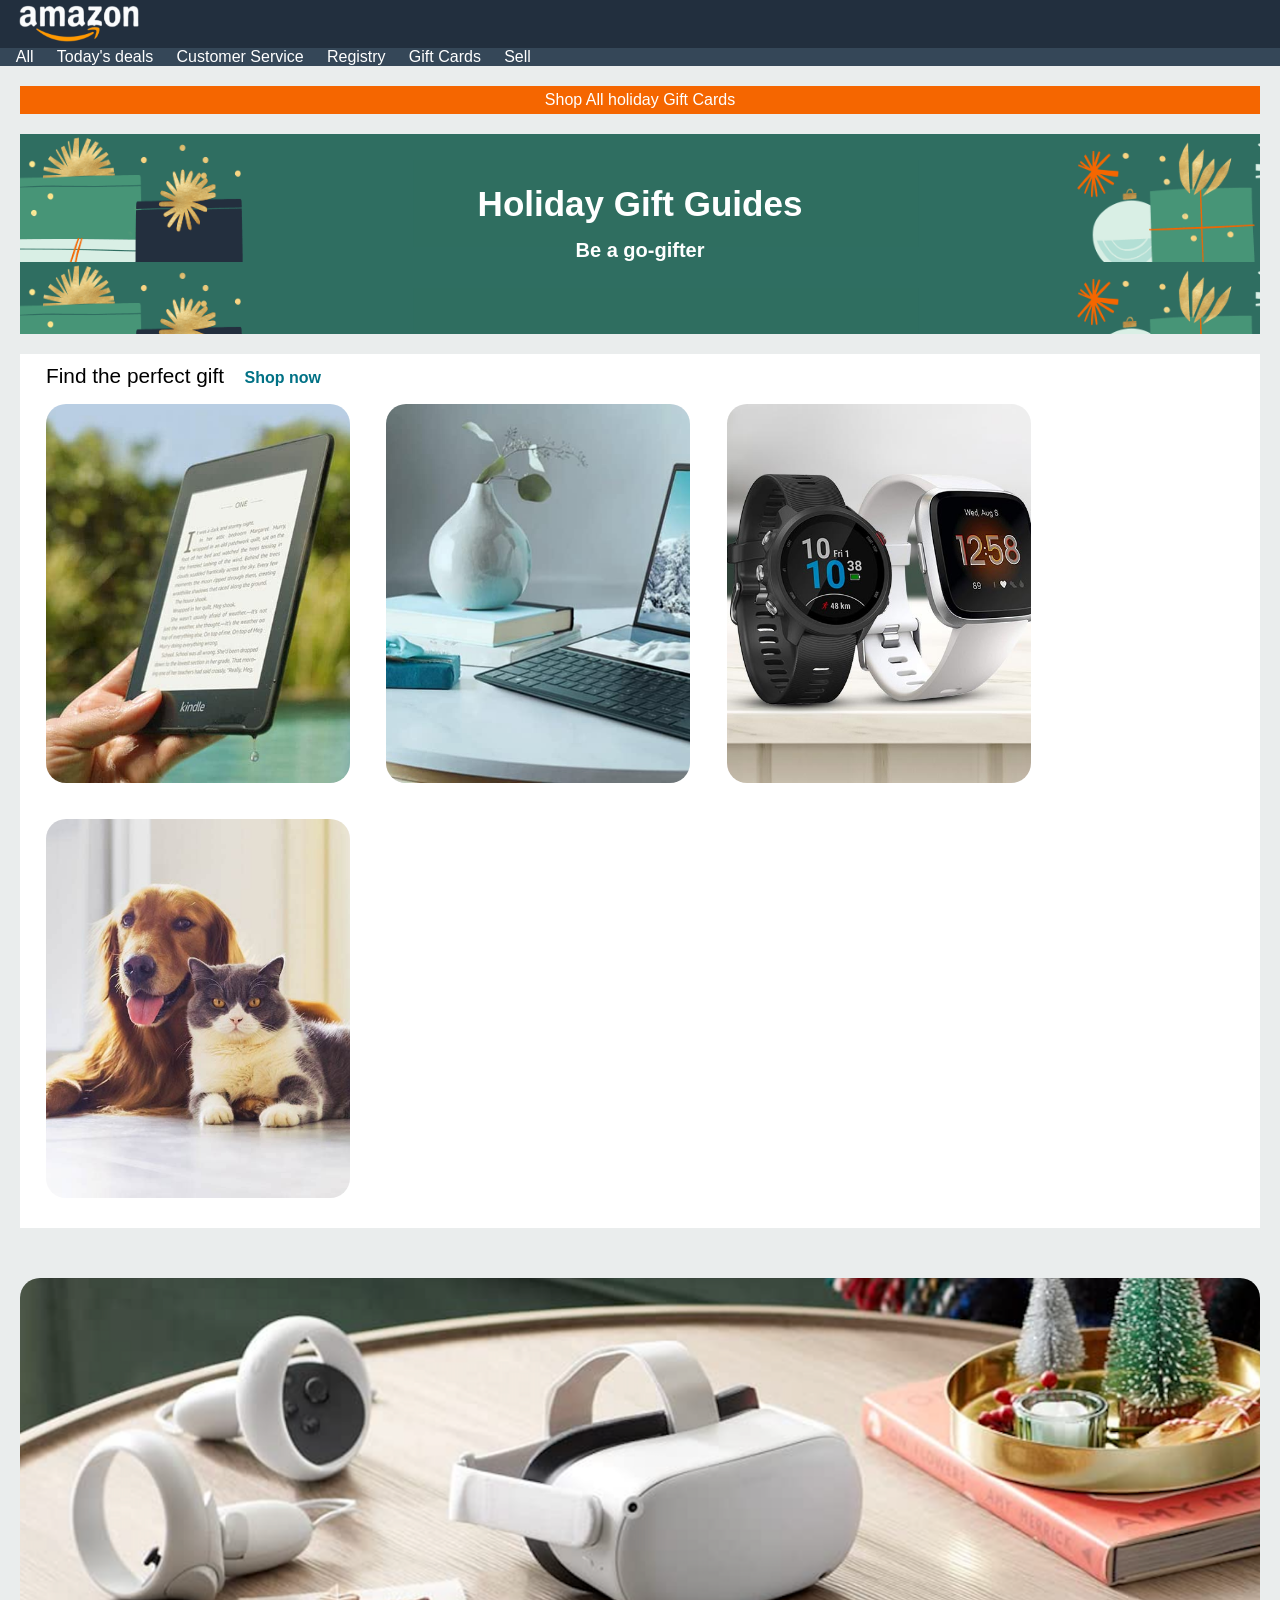
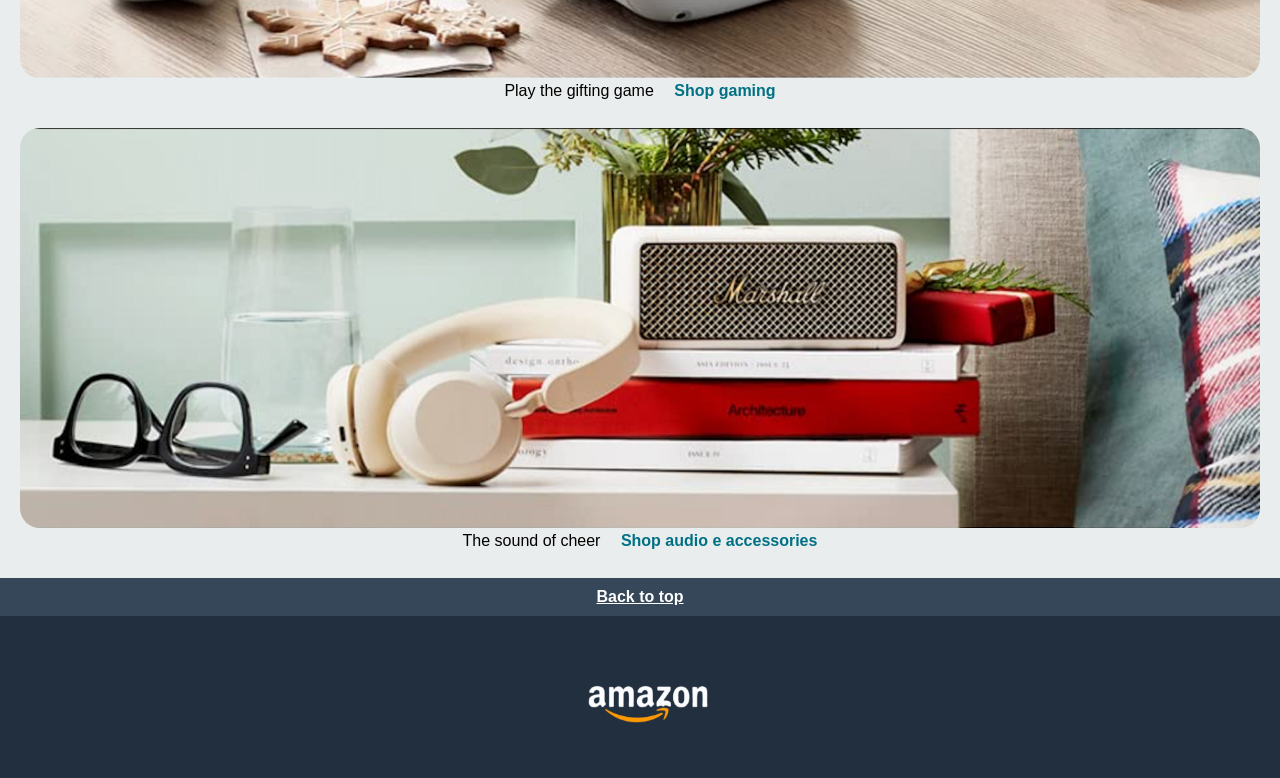
<file: W1D4/index.html>
<!DOCTYPE html>
<html lang="en">

<head>
    <meta charset="UTF-8">
    <meta name="viewport" content="width=device-width, initial-scale=1.0">
    <title>Document</title>
    <link rel="stylesheet" href="./style.css">
</head>

<body>
    <header class="header">
        <div class="topbar">
            <img src="./assets/logo.png" alt="logo">
        </div>
        <nav class="navbar">
            <a href="#"> All</a>
            <a href="#"> Today's deals </a>
            <a href="#"> Customer Service</a>
            <a href="#"> Registry</a>
            <a href="#"> Gift Cards</a>
            <a href="#"> Sell</a>
        </nav>

    </header>

    <main>
        <div class="Giftbar">
            <a href="#"> Shop All holiday Gift Cards</a>
        </div>

        <div class="giftImage">
            <h1>Holiday Gift Guides</h1>
            <h3>Be a go-gifter</h3>


        </div>

        <div class="showcase">
                 <div class="title-container">
          <span class="title">Find the perfect gift</span>
          <span class="subtitle">Shop now</span>
        </div>
                    <img src="./assets/img_1.jpg" alt="gift">
               
                    <img src="./assets/img_2.jpg" alt="gift">
               
                    <img src="./assets/img_3.jpg" alt="gift">
                
                    <img src="./assets/img_4.jpg" alt="gift">
    
        </div>

        <figure class="figure">
          <img src="./assets/img_9.png" alt="gift">
            <figcaption>Play the gifting game <a class="link" href="#">Shop gaming</a></figcaption>
        </figure>

        <figure class="figure">
            <img src="./assets/img_10.png" alt="gift">
            <figcaption>The sound of cheer <a class="link" href="#">Shop audio e accessories</a></figcaption>
        </figure>

        <footer class="footer">
            <div class="bottombar">
            <a href="#"> Back to top</a>
        </div>
        <div>
            <img src="./assets/logo.png" alt="logo">
        </div>
        </footer>

    </main>


</body>

</html>
</file>
<file: W1D4/style.css>
* {
    margin: 0;
    padding: 0;
}

.header {
    background-color: #222f3e;
}

.topbar img {
    width: 10%;
    margin-left: 15px;
}

.navbar {
    background-color: #354758;

    color: white;
}

.navbar a {
    color: white;
    text-decoration: none;
    padding: 0 3px;
    margin-left: 1%;
}

body {
    font-family: helvetica;
    background-color: #eaeded;

}

.Giftbar {
    background-color: #f56600;
    text-align: center;
    margin: 20px;
    padding: 5px;
}

.Giftbar a {
    color: white;
    text-decoration: none;
}

.giftImage {
    background-image: url("./assets/bg-image.png");
    text-align: center;
    height: 150px;
    margin: 20px;
    padding-top: 50px;
}

.giftImage h1 {
    color: white;
    font-size: 35px;
    margin-bottom: 15px;
}

.giftImage h3 {
    color: white;
    font-size: 20px;
}

.showcase {
    margin: 20px;
    background-color: white;
    padding: 10px;
}


.title {
    font-size: 1.3rem;
    margin-left: 1rem;
    
}

.subtitle {
    font-weight: 600;
    color: #007185;
    margin-left: 1rem;
}

.showcase img {
    width: 304px;
    height: 379px;
    object-fit: cover;
    margin: 1rem;
    border-radius: 20px;

}


.link {
    font-weight: 600;
    color: #007185;
    margin-left: 1rem;
    text-decoration: none;
}

.figure {
    text-align: center;
    margin: 50px 20px;
    height: 400px;
}
.figure img {
    width: 100%;
    height: 100%;
    object-fit: cover;
    border-radius: 20px;
}

.footer{
    background-color: #222f3e;
    color: white;
    text-align: center;
    height: 200px;

}

.footer img{
    width: 10%;
    margin-top: 5%;
    margin-left: 15px;
}
.footer a {
    color: white;
    font-weight: bold;
}

.bottombar{
    background-color: #354758;
    padding: 10px;
}
</file>
